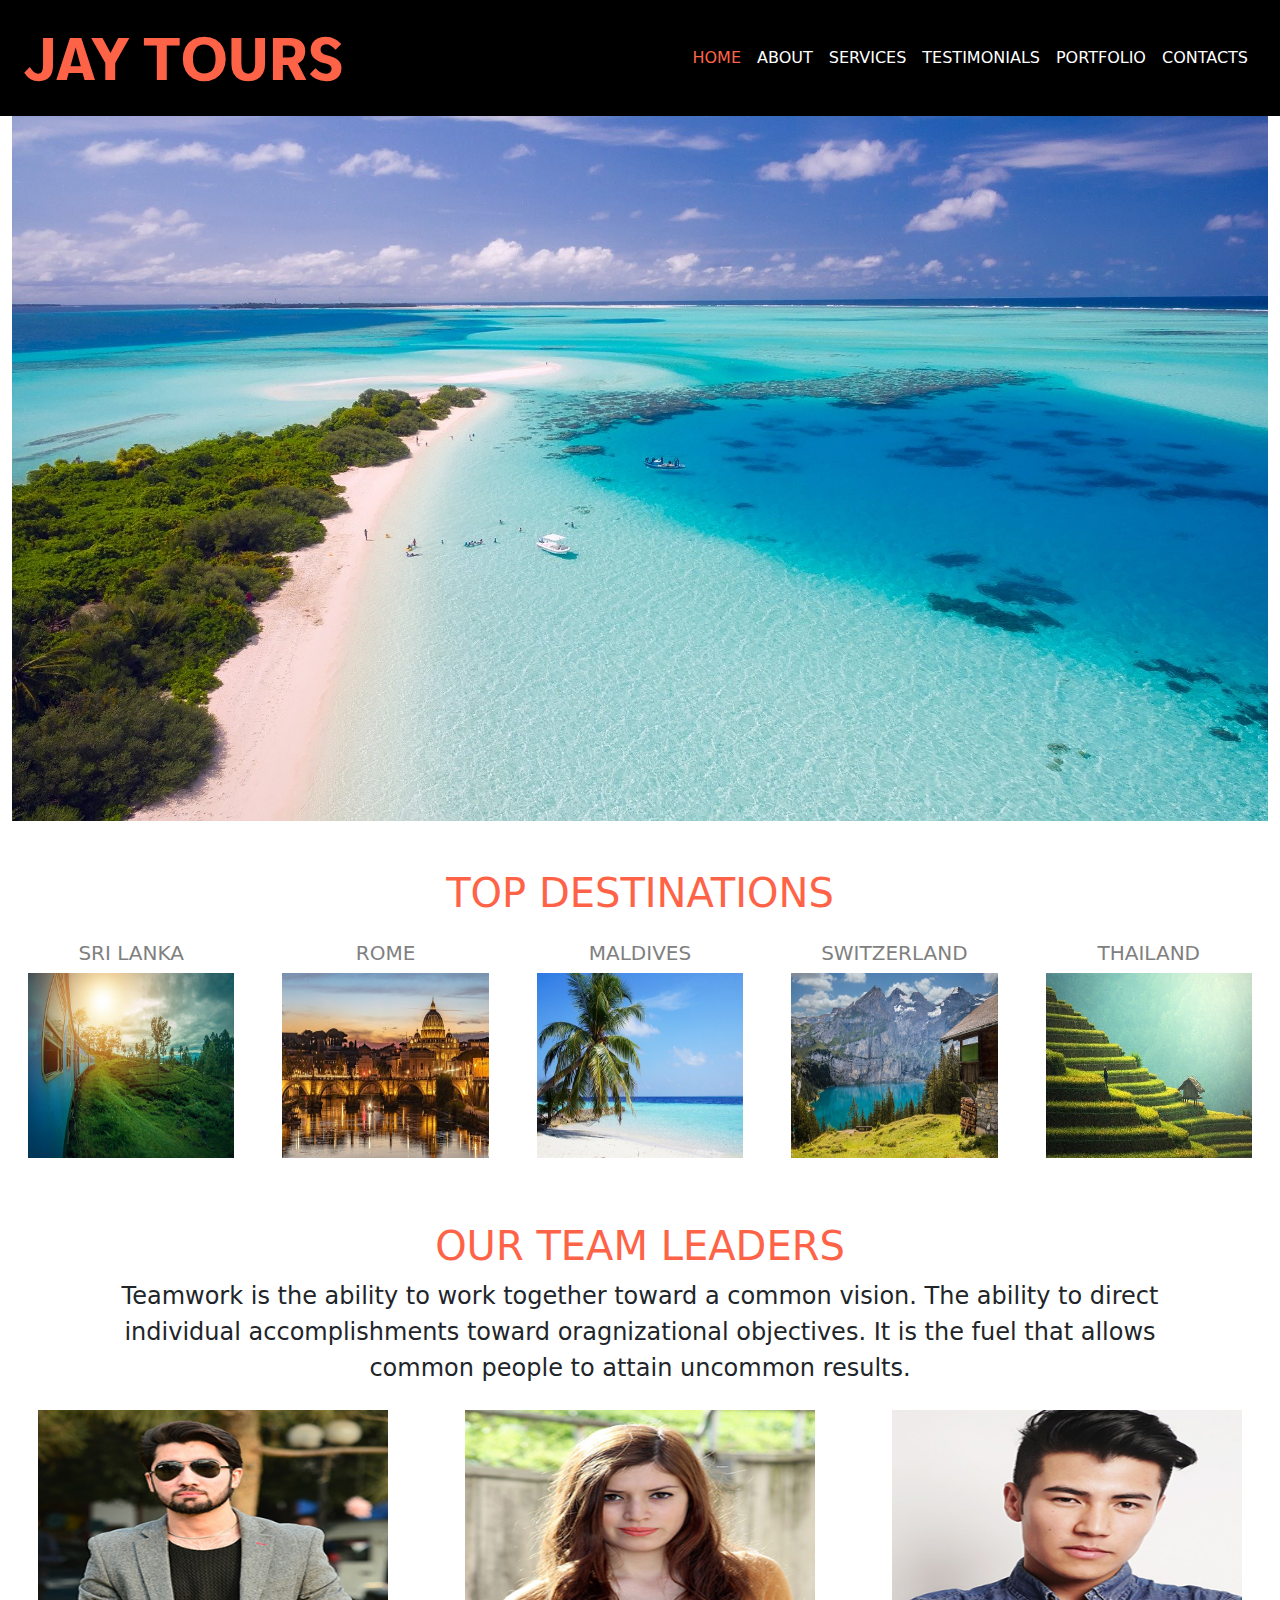
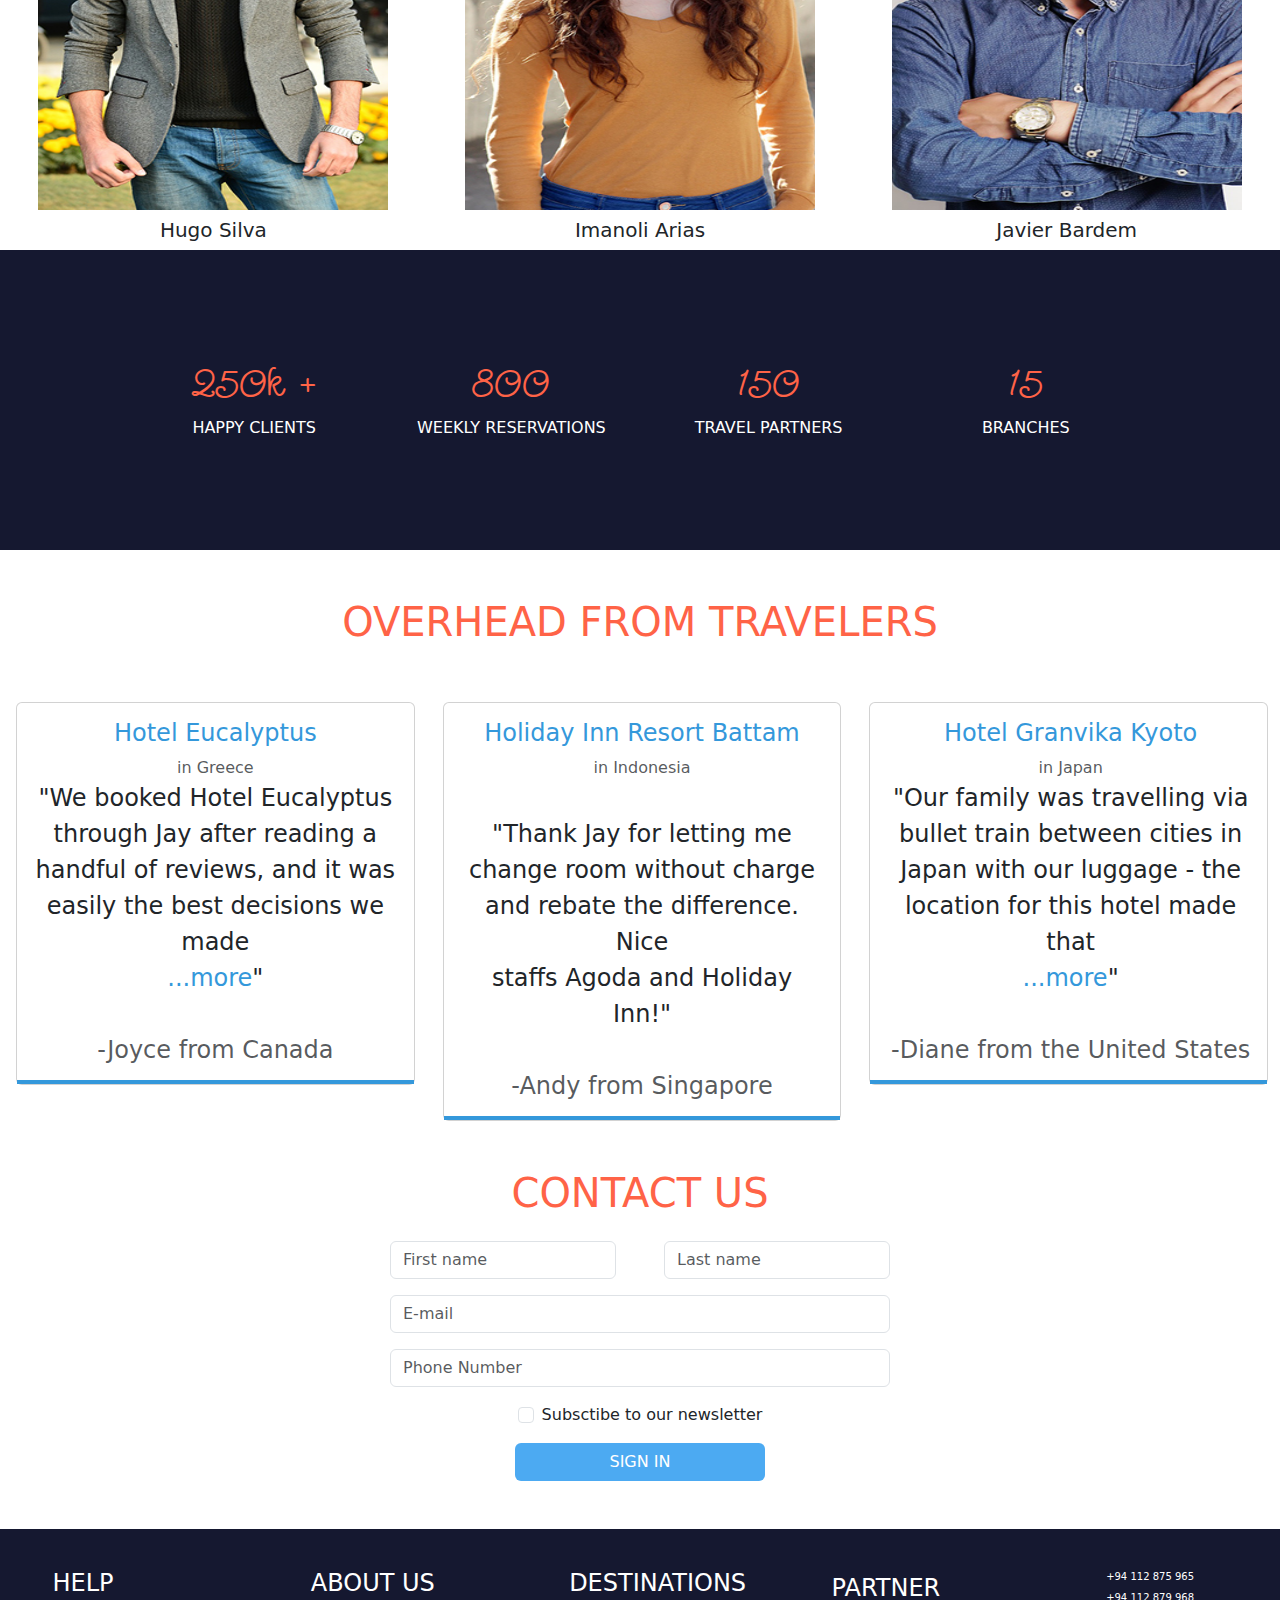
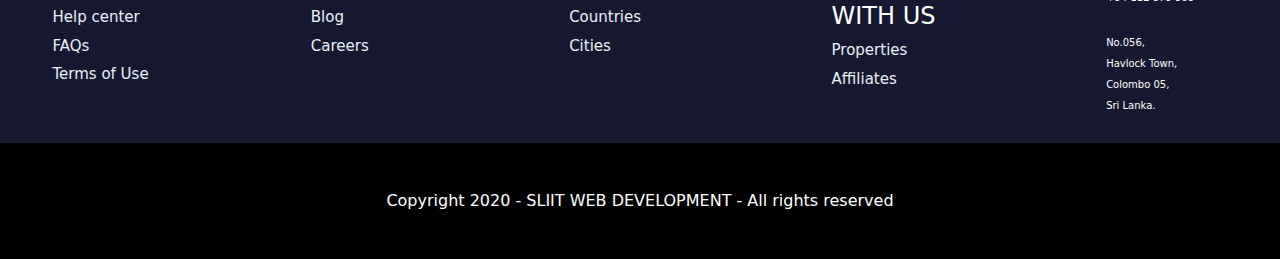
<file: index.html>
<!doctype html>
<html lang="en">
<head>
    <meta charset="utf-8">
    <meta name="viewport" content="width=device-width, initial-scale=1">
    <title>JAY TOURS</title>
    <link href="https://cdn.jsdelivr.net/npm/bootstrap@5.3.3/dist/css/bootstrap.min.css" rel="stylesheet" integrity="sha384-QWTKZyjpPEjISv5WaRU9OFeRpok6YctnYmDr5pNlyT2bRjXh0JMhjY6hW+ALEwIH" crossorigin="anonymous">
    <link rel="stylesheet" href="stylesheet(h).css">
    <link rel="preconnect" href="https://fonts.googleapis.com">
<link rel="preconnect" href="https://fonts.gstatic.com" crossorigin>
<link href="https://fonts.googleapis.com/css2?family=Moderustic:wght@700&display=swap" rel="stylesheet">
<link rel="preconnect" href="https://fonts.googleapis.com">
<link rel="preconnect" href="https://fonts.gstatic.com" crossorigin>
<link href="https://fonts.googleapis.com/css2?family=Twinkle+Star&display=swap" rel="stylesheet">
<link rel="stylesheet" href="https://cdnjs.cloudflare.com/ajax/libs/font-awesome/6.6.0/css/all.min.css" integrity="sha512-Kc323vGBEqzTmouAECnVceyQqyqdsSiqLQISBL29aUW4U/M7pSPA/gEUZQqv1cwx4OnYxTxve5UMg5GT6L4JJg==" crossorigin="anonymous" referrerpolicy="no-referrer" />
<script src="script.js"></script>
</head>
  <body>
    <!-- Navigation Bar -->
    <div class="container-fluid nav-bar ">
      <header class="row">
        <div class="col-md-12">
          <nav class="navbar navbar-expand-lg ">
            <div class="container-fluid">
              <a class="navbar-brand hero-wrapper" href="index.html">JAY TOURS</a>
              <button class="navbar-toggler " type="button" data-bs-toggle="collapse" data-bs-target="#navbarSupportedContent" aria-controls="navbarSupportedContent" aria-expanded="false" aria-label="Toggle navigation">
                <span class="navbar-toggler-icon bg-light"></span>
              </button>
              <div class="collapse navbar-collapse navbar-list  d-flex justify-content-end" id="navbarSupportedContent">
                <ul class="navbar-nav mb-2 mb-lg-0">
                  <li class="nav-item">
                    <a class="nav-link active " aria-current="true" href="index.html">HOME</a>
                  </li>
                  <li class="nav-item">
                    <a class="nav-link " href="ABOUT.html">ABOUT</a>
                  </li>
                  <li class="nav-item">
                    <a class="nav-link " href="SERVICES.html">SERVICES</a>
                  </li>
                  <li class="nav-item">
                    <a class="nav-link "  href="TESTIMONIALS.html">TESTIMONIALS</a>
                  </li>
                  <li class="nav-item">
                    <a class="nav-link"  href="PORTFOLIO.html">PORTFOLIO</a>
                  </li>
                  <li class="nav-item">
                    <a class="nav-link "  href="CONTACTS.html">CONTACTS</a>
                  </li>
                </ul>
              </div>
            </div>
          </nav>
        </div>
      </header>
    </div>
<!-- Header Part -->
    <main class="container-fluid">
      <div class="row">
        <div class="col-md-12">
          <img src="main.jpg" class="img-fluid main-img" alt="">
        </div>
      </div>
    </main>
  <!-- main part -->
    <section class="container-fluid">
      <div class="row">
        <div class="col-md-12">
          <div class="d-flex flex-column justify-content-center align-items-center">
          <h1 class="title mt-5 mb-2">TOP DESTINATIONS</h1>
        </div>
      </div>

      <div class="container text-center">
        <div class="row row-cols-2 row-cols-lg-5 g-1 g-lg-3">
          <div class="col">
            <div class="p-3">
              <h5 class="sub-title">SRI LANKA</h5>
              <img class="img-fluid row-img" src="Sri Lanka.jpg" alt="">
            </div>
          </div>
          <div class="col">
            <div class="p-3">
              <h5 class="sub-title">ROME</h5>
              <img class="img-fluid row-img" src="Rome.jpg" alt="">
            </div>
          </div>
          <div class="col">
            <div class="p-3">
              <h5 class="sub-title">MALDIVES</h5>
              <img class="img-fluid row-img" src="Maldives.jpg" alt="">
            </div>
          </div>
          <div class="col">
            <div class="p-3">
              <h5 class="sub-title">SWITZERLAND</h5>
              <img class="img-fluid row-img" src="Switzerland.jpg" alt="">
            </div>
          </div>
          <div class="col">
            <div class="p-3">
              <h5 class="sub-title">THAILAND</h5>
              <img class="img-fluid row-img" src="Thailand.jpg" alt="">
            </div>
          </div>
        </div>
      </div>
<!-- Second Part -->
    <section class="container-fluid">
      <div class="row">
        <div class="col-md-12">
          <div class="d-flex flex-column justify-content-center align-items-center">
            <h1 class="title mt-5 mb-2">OUR TEAM LEADERS</h1>
            <p>Teamwork is the ability to work together toward a common vision. The ability to direct <br>
              individual accomplishments toward oragnizational objectives. It is the fuel that allows <br>
              common people to attain uncommon results.
            </p>
          </div>
      </div>

    <section class="container">
      <div class="row">
        <div class="col-md-4 mt-2">
         <div class="d-flex flex-column justify-content-center align-items-center">
          <img src="Hugo Silva.jpg" class="row2-img" alt="">
          <h5 class="lead-name mt-2">Hugo Silva</h5>
         </div>
        </div>
        <div class="col-md-4 mt-2">
         <div class="d-flex flex-column justify-content-center align-items-center">
          <img src="Imanoli Arias.jpg" class="row2-img" alt="">
          <h5 class="lead-name mt-2">Imanoli Arias</h5>
         </div>
        </div>
        <div class="col-md-4 mt-2">
         <div class="d-flex flex-column justify-content-center align-items-center">
          <img src="Javier Bardem.jpg" class="row2-img" alt="">
          <h5 class="lead-name mt-2">Javier Bardem</h5>
         </div>
        </div>
      </div>
    </section>  
<!-- Last Part -->
   <section class="container">
    <div class="row fanbase-row justify-content-center align-items-center">
      <div class="col-md-3">   
          <h1 class="num-row">250k +</h1>
          <h7 class="fan-row">HAPPY CLIENTS</h7>        
      </div>
      <div class="col-md-3">   
        <h1 class="num-row">800</h1>
        <h7 class="fan-row">WEEKLY RESERVATIONS</h7>        
     </div>
     <div class="col-md-3">   
      <h1 class="num-row">150</h1>
      <h7 class="fan-row">TRAVEL PARTNERS</h7>        
     </div>
     <div class="col-md-3">   
      <h1 class="num-row">15</h1>
      <h7 class="fan-row">BRANCHES</h7>        
     </div>
   </div>
  </section>
<!-- Feedbacks -->
  <section class="container">
    <div class="row">
      <div class="col-md-12">
        <div class="d-flex flex-column justify-content-center align-items-center">
          <h1 class="title mt-5 mb-2">OVERHEAD FROM TRAVELERS</h1>
      </div>
    </div>
  </section>

<section class="container mt-5">
  <div class="row">
    <div class="col-md-4">
      <div class="card ms-1">
        <div class="card-body">
          <h4 class="card-title">Hotel Eucalyptus</h4>
          <h7 class="card-subtitle mb-2 text-body-secondary">in Greece</h7>
          <p class="card-text">"We booked Hotel Eucalyptus <br>
          through Jay after reading a <br>
        handful of reviews, and it was <br>
      easily the best decisions we made <br>
    <a href="TESTIMONIALS.html" class="more">...more</a>" <br>
  <br>
<span class="card-body-highlight text-body-secondary">-Joyce from Canada</span></p>
        </div>
      </div>
    </div>
    <div class="col-md-4">
      <div class="card ms-1">
        <div class="card-body">
          <h4 class="card-title">Holiday Inn Resort Battam</h4>
          <h7 class="card-subtitle mb-2 text-body-secondary">in Indonesia</h7>
          <p class="card-text"><br>
            "Thank Jay for letting me <br>
          change room without charge <br>
        and rebate the difference. Nice <br>
      staffs Agoda and Holiday Inn!"<br>
      <br>
      <span class="card-body-highlight text-body-secondary">-Andy from Singapore</span></p>
        </div>
      </div>
    </div>
    <div class="col-md-4">
      <div class="card ms-1">
        <div class="card-body ms-1">
          <h4 class="card-title">Hotel Granvika Kyoto</h4>
          <h7 class="card-subtitle mb-2 text-body-secondary">in Japan</h7>
          <p class="card-text">"Our family was travelling via <br>
            bullet train between cities in <br>
            Japan with our luggage - the <br>
            location for this hotel made that <br>
            <a href="TESTIMONIALS.html" class="more">...more</a>" <br>
                  <br>
              <span class="card-body-highlight text-body-secondary">-Diane from the United States</span>
          </p>
        </div>
      </div>
    </div>
  </div>
</section>
<!-- Form Part -->
  <section class="container">
    <div class="row">
      <div class="col-md-12">
        <div class="d-flex flex-column justify-content-center align-items-center">
          <h1 class="title mt-5 mb-4">CONTACT US</h1>
            <form name="signin_form" class="mb-5" onsubmit="return validForm()" action="Jay Tours.html">
              <div class="row g-5">
                <div class="col">
                  <input type="text" class="form-control" placeholder="First name" aria-label="lname" name="fname">
                  <span class="error" style="color: red;">Please Enter your First Name</span>
                </div>
                <div class="col">
                  <input type="text" class="form-control" placeholder="Last name" aria-label="lname" name="lname">
                  <span  class="error" style="color: red;">Please Enter your Last Name</span>
                </div>
              </div>
              <div class="mb-3 mt-3">
                <input type="email" class="form-control" id="email" placeholder="E-mail" name="email">
                <span  class="error" style="color: red;">Please Enter a valid Email</span>
              </div>
              <div class="mb-3">
                <input type="text" class="form-control" id="phn" placeholder="Phone Number" name="phn">
                <span  class="error" style="color: red;">Please Enter a valid Phone Number</span>
              </div>
              <div class="d-flex flex-column justify-content-center align-items-center">
              <div class="form-check mb-3">
                <label class="form-check-label">
                  <input class="form-check-input" type="checkbox" name="checkbox"> Subsctibe to our newsletter
                </label>
              </div>
              <button type="submit" class="btn">SIGN IN</button>
            </div>
            </form>
      </div>
    </div>
  </section>
<!-- Footer -->
  <section class="container-fluid footer">
    <div class="footer-content">
      <h4>HELP</h4>
       <li><a href="#">Help center</a></li>
       <li><a href="#">FAQs</a></li>
       <li><a href="#">Terms of Use</a></li>
    </div>
    <div class="footer-content">
      <h4>ABOUT US</h4>
       <li><a href="#">Blog</a></li>
       <li><a href="#">Careers</a></li>
    </div>
    <div class="footer-content">
      <h4>DESTINATIONS</h4>
       <li><a href="#">Countries</a></li>
       <li><a href="#">Cities</a></li>
    </div>
    <div class="footer-content">
      <h4>PARTNER WITH US</h4>
       <li><a href="#">Properties</a></li>
       <li><a href="#">Affiliates</a></li>
    </div>
    <div class="footer-Icon">
     <li> <i class="fa-solid fa-phone"></i> +94 112 875 965 </li>
       <li>+94 112 879 968 </li>
     <br>
    <li><i class="fa-solid fa-location-dot"></i> No.056, </li>
      <li>Havlock Town,</li>
      <li>Colombo 05,</li>
      <li>Sri Lanka.</li>      
    </div>
  </section>

  <section class="container- fluid copyright">
    <div class="row">
      <div class="col-12 d-flex flex-column justify-content-center align-items-center">
        <H6 class="mt-5 mb-5">Copyright <i class="fa-regular fa-copyright ci"></i> 2020 - SLIIT WEB DEVELOPMENT - All rights reserved</H6>
      </div>
    </div>
  </section>
  
    <script src="https://cdn.jsdelivr.net/npm/bootstrap@5.3.3/dist/js/bootstrap.bundle.min.js" integrity="sha384-YvpcrYf0tY3lHB60NNkmXc5s9fDVZLESaAA55NDzOxhy9GkcIdslK1eN7N6jIeHz" crossorigin="anonymous"></script>
  </body>
</html>
</file>
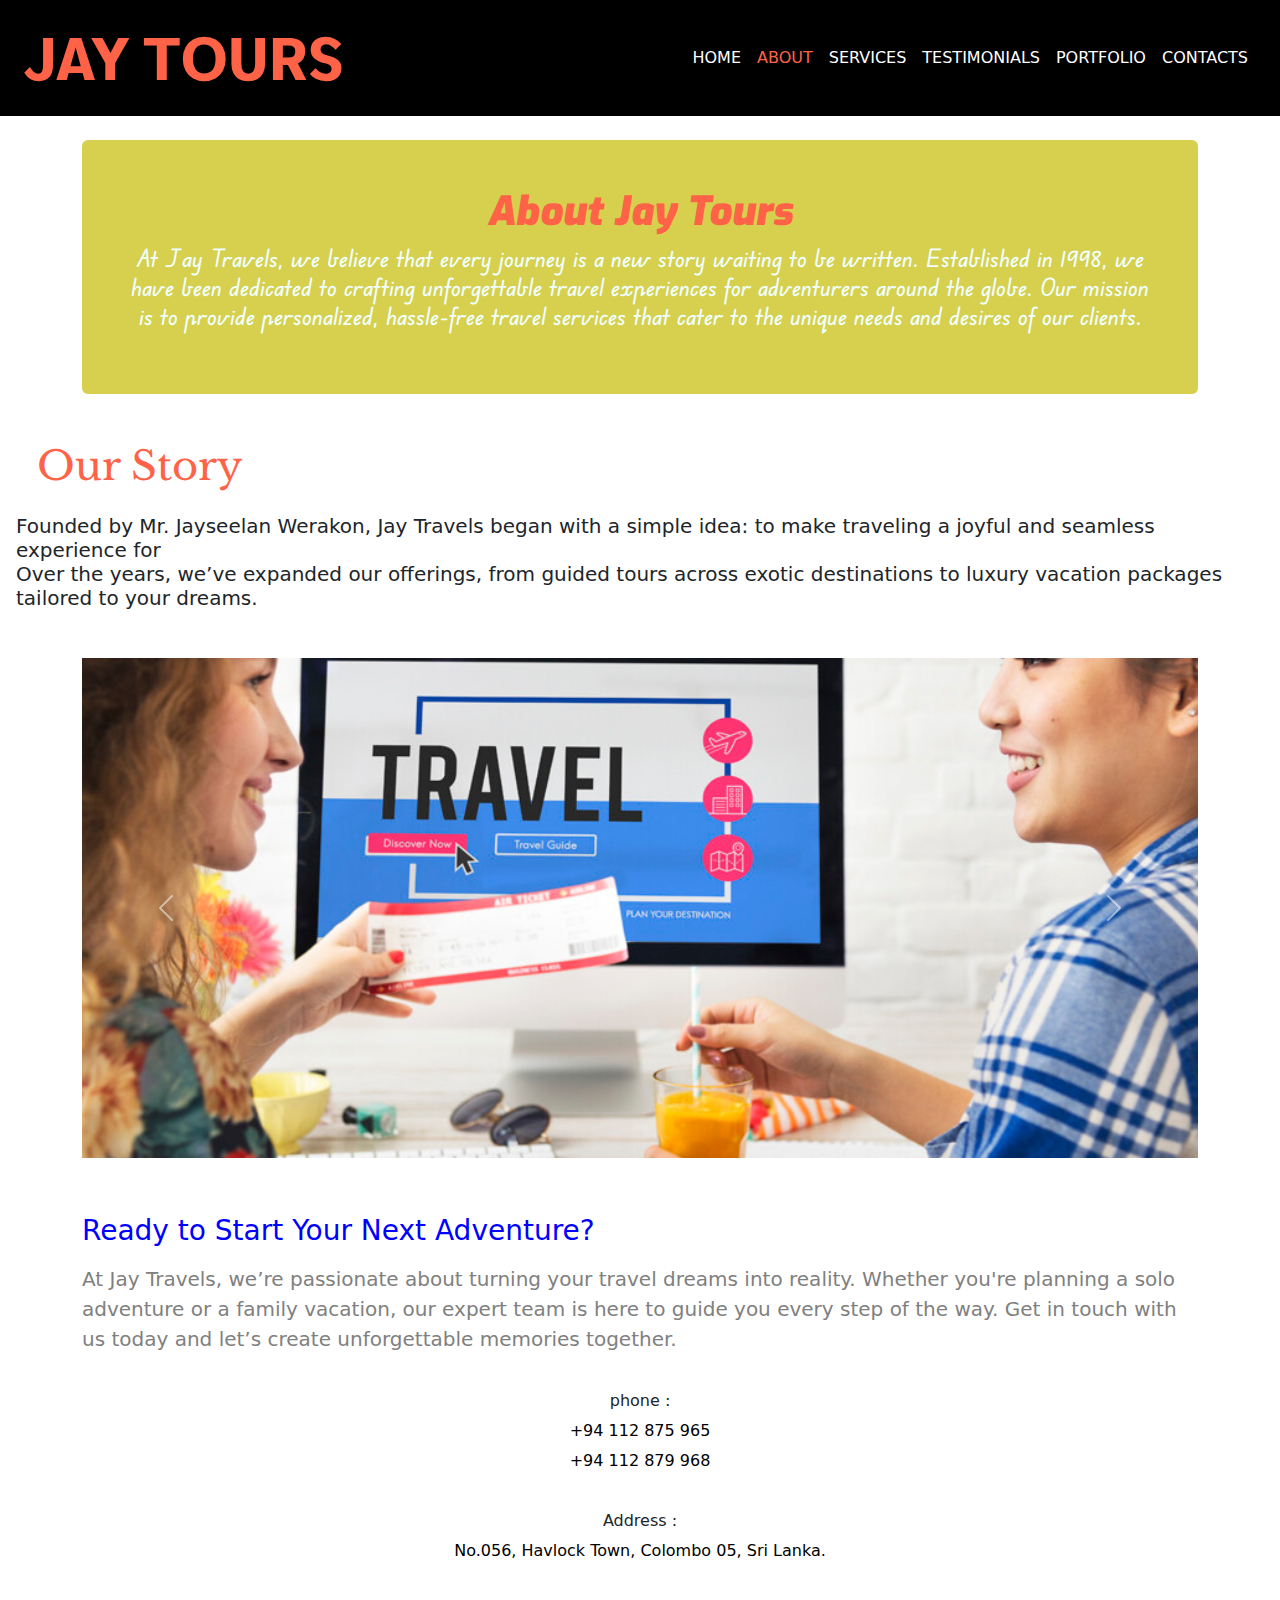
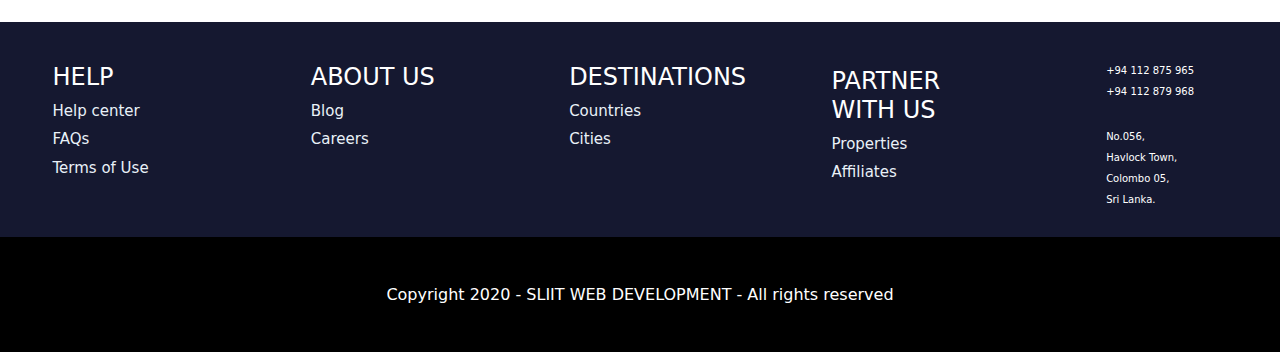
<file: ABOUT.html>
<!doctype html>
<html lang="en">
<head>
    <meta charset="utf-8">
    <meta name="viewport" content="width=device-width, initial-scale=1">
    <title>JAY TOURS</title>
    <link href="https://cdn.jsdelivr.net/npm/bootstrap@5.3.3/dist/css/bootstrap.min.css" rel="stylesheet" integrity="sha384-QWTKZyjpPEjISv5WaRU9OFeRpok6YctnYmDr5pNlyT2bRjXh0JMhjY6hW+ALEwIH" crossorigin="anonymous">
    <link rel="preconnect" href="https://fonts.googleapis.com">
<link rel="preconnect" href="https://fonts.gstatic.com" crossorigin>
<link href="https://fonts.googleapis.com/css2?family=Moderustic:wght@700&display=swap" rel="stylesheet">
<link rel="stylesheet" href="stylesheet(a).css">
<link rel="stylesheet" href="https://cdnjs.cloudflare.com/ajax/libs/font-awesome/6.6.0/css/all.min.css" integrity="sha512-Kc323vGBEqzTmouAECnVceyQqyqdsSiqLQISBL29aUW4U/M7pSPA/gEUZQqv1cwx4OnYxTxve5UMg5GT6L4JJg==" crossorigin="anonymous" referrerpolicy="no-referrer" />
<link rel="preconnect" href="https://fonts.googleapis.com">
<link rel="preconnect" href="https://fonts.gstatic.com" crossorigin>
<link href="https://fonts.googleapis.com/css2?family=Edu+VIC+WA+NT+Beginner:wght@500&display=swap" rel="stylesheet">
<link rel="preconnect" href="https://fonts.googleapis.com">
<link rel="preconnect" href="https://fonts.gstatic.com" crossorigin>
<link href="https://fonts.googleapis.com/css2?family=Exo:ital,wght@1,900&display=swap" rel="stylesheet">
<link rel="preconnect" href="https://fonts.googleapis.com">
<link rel="preconnect" href="https://fonts.gstatic.com" crossorigin>
<link href="https://fonts.googleapis.com/css2?family=Libre+Baskerville:ital,wght@0,400;0,700;1,400&display=swap" rel="stylesheet">
</head>
  <body>
    <div class="container-fluid nav-bar ">
      <header class="row">
        <div class="col-md-12">
          <nav class="navbar navbar-expand-lg ">
            <div class="container-fluid">
              <a class="navbar-brand hero-wrapper" href="index.html">JAY TOURS</a>
              <button class="navbar-toggler " type="button" data-bs-toggle="collapse" data-bs-target="#navbarSupportedContent" aria-controls="navbarSupportedContent" aria-expanded="false" aria-label="Toggle navigation">
                <span class="navbar-toggler-icon bg-light"></span>
              </button>
              <div class="collapse navbar-collapse navbar-list  d-flex justify-content-end" id="navbarSupportedContent">
                <ul class="navbar-nav mb-2 mb-lg-0">
                  <li class="nav-item">
                    <a class="nav-link " href="index.html">HOME</a>
                  </li>
                  <li class="nav-item">
                    <a class="nav-link active " aria-current="true" href="ABOUT.html">ABOUT</a>
                  </li>
                  <li class="nav-item">
                    <a class="nav-link " href="SERVICES.html">SERVICES</a>
                  </li>
                  <li class="nav-item">
                    <a class="nav-link "  href="TESTIMONIALS.html">TESTIMONIALS</a>
                  </li>
                  <li class="nav-item">
                    <a class="nav-link"  href="PORTFOLIO.html">PORTFOLIO</a>
                  </li>
                  <li class="nav-item">
                    <a class="nav-link "  href="CONTACTS.html">CONTACTS</a>
                  </li>
                </ul>
              </div>
            </div>
          </nav>
        </div>
      </header>
    </div>
    <div class="container">
      <div class="main mt-4 p-5 rounded">
        <h1 class="main-title"><a href="#">About Jay Tours</a></h1>
          <h4><p class="main-para">At Jay Travels, we believe that every journey is a new story waiting to be written. Established in 1998, we have been dedicated to crafting unforgettable travel experiences for adventurers around the globe. Our mission is to provide personalized, hassle-free travel services that cater to the unique needs and desires of our clients.</p></h4>
      </div>
    </div>

    <section class="container-fluid">
      <div class="middle mt-5">
        <h1 class="second-title"><a href="#">Our Story</a></h1>
        <h5><p class="middle-para mt-4">Founded by Mr. Jayseelan Werakon, Jay Travels began with a simple idea: to make traveling a joyful and seamless experience for 
          <br> Over the years, we’ve expanded our offerings, from guided tours across exotic destinations to luxury vacation packages tailored to your dreams.</p></h5>
      </div>
    </section>
    
      <section class="container mt-5">
        <div class="row">
            <div class="col-md-12">
                <div id="carouselExample" class="carousel slide main-img-slider">
                    <div class="carousel-inner">
                      <div class="carousel-item active">
                        <img src="1689671640904(a).jpeg" class="d-block w-100 img-fluid" alt="...">
                      </div>
                      <div class="carousel-item">
                        <img src="images (1)(a).jpeg" class="d-block w-100 img-fluid" alt="...">
                      </div>
                      <div class="carousel-item">
                        <img src="images (2)(a).jpeg" class="d-block w-100 img-fluid" alt="...">
                      </div>
                      <div class="carousel-item">
                        <img src="images(a).jpeg" class="d-block w-100 img-fluid" alt="...">
                      </div>
                      <div class="carousel-item">
                        <img src="travel-agency-in-dubai(a).jpg" class="d-block w-100 img-fluid" alt="...">
                      </div>
                    </div>
                    <button class="carousel-control-prev" type="button" data-bs-target="#carouselExample" data-bs-slide="prev">
                      <span class="carousel-control-prev-icon" aria-hidden="true"></span>
                      <span class="visually-hidden">Previous</span>
                    </button>
                    <button class="carousel-control-next" type="button" data-bs-target="#carouselExample" data-bs-slide="next">
                      <span class="carousel-control-next-icon" aria-hidden="true"></span>
                      <span class="visually-hidden">Next</span>
                    </button>
                  </div>
    </section>
    
    <section class="container">
      <div class="row">
        <div class="col-12 mt-5 mb-5 justify-content-center align-items-center">
          <h3 class="end">Ready to Start Your Next Adventure?</h3>
          <h5 class="end-para">At Jay Travels, we’re passionate about turning your travel dreams into reality. Whether you're planning a solo adventure or a family vacation, our expert team is here to guide you every step of the way. Get in touch with us today and let’s create unforgettable memories together.</h5>
         <br>
          <h6 class="contact-dt">phone :<a href="" class="contact"> +94 112 875 965</a>
            <a href="" class="contact">+94 112 879 968</a>
                  <br>
          Address :  <a href="" class="contact">No.056,
                    Havlock Town,
                    Colombo 05,
                    Sri Lanka.</a></h6>
        </div>
      </div>
    </section> 
    
    <section class="container-fluid footer">
      <div class="footer-content">
        <h4>HELP</h4>
         <li><a href="#">Help center</a></li>
         <li><a href="#">FAQs</a></li>
         <li><a href="#">Terms of Use</a></li>
      </div>
      <div class="footer-content">
        <h4>ABOUT US</h4>
         <li><a href="#">Blog</a></li>
         <li><a href="#">Careers</a></li>
      </div>
      <div class="footer-content">
        <h4>DESTINATIONS</h4>
         <li><a href="#">Countries</a></li>
         <li><a href="#">Cities</a></li>
      </div>
      <div class="footer-content">
        <h4>PARTNER WITH US</h4>
         <li><a href="#">Properties</a></li>
         <li><a href="#">Affiliates</a></li>
      </div>
      <div class="footer-Icon">
       <li> <i class="fa-solid fa-phone"></i> +94 112 875 965 </li>
         <li>+94 112 879 968 </li>
       <br>
      <li><i class="fa-solid fa-location-dot"></i> No.056, </li>
        <li>Havlock Town,</li>
        <li>Colombo 05,</li>
        <li>Sri Lanka.</li>      
      </div>
    </section>
  
    <section class=" container-fluid copyright">
      <div class="row">
        <div class="col-12 d-flex flex-column justify-content-center align-items-center">
          <H6 class="mt-5 mb-5">Copyright <i class="fa-regular fa-copyright ci"></i> 2020 - SLIIT WEB DEVELOPMENT - All rights reserved</H6>
        </div>
      </div>
    </section>
    <script src="https://cdn.jsdelivr.net/npm/bootstrap@5.3.3/dist/js/bootstrap.bundle.min.js" integrity="sha384-YvpcrYf0tY3lHB60NNkmXc5s9fDVZLESaAA55NDzOxhy9GkcIdslK1eN7N6jIeHz" crossorigin="anonymous"></script>
  </body>
</html>
</file>
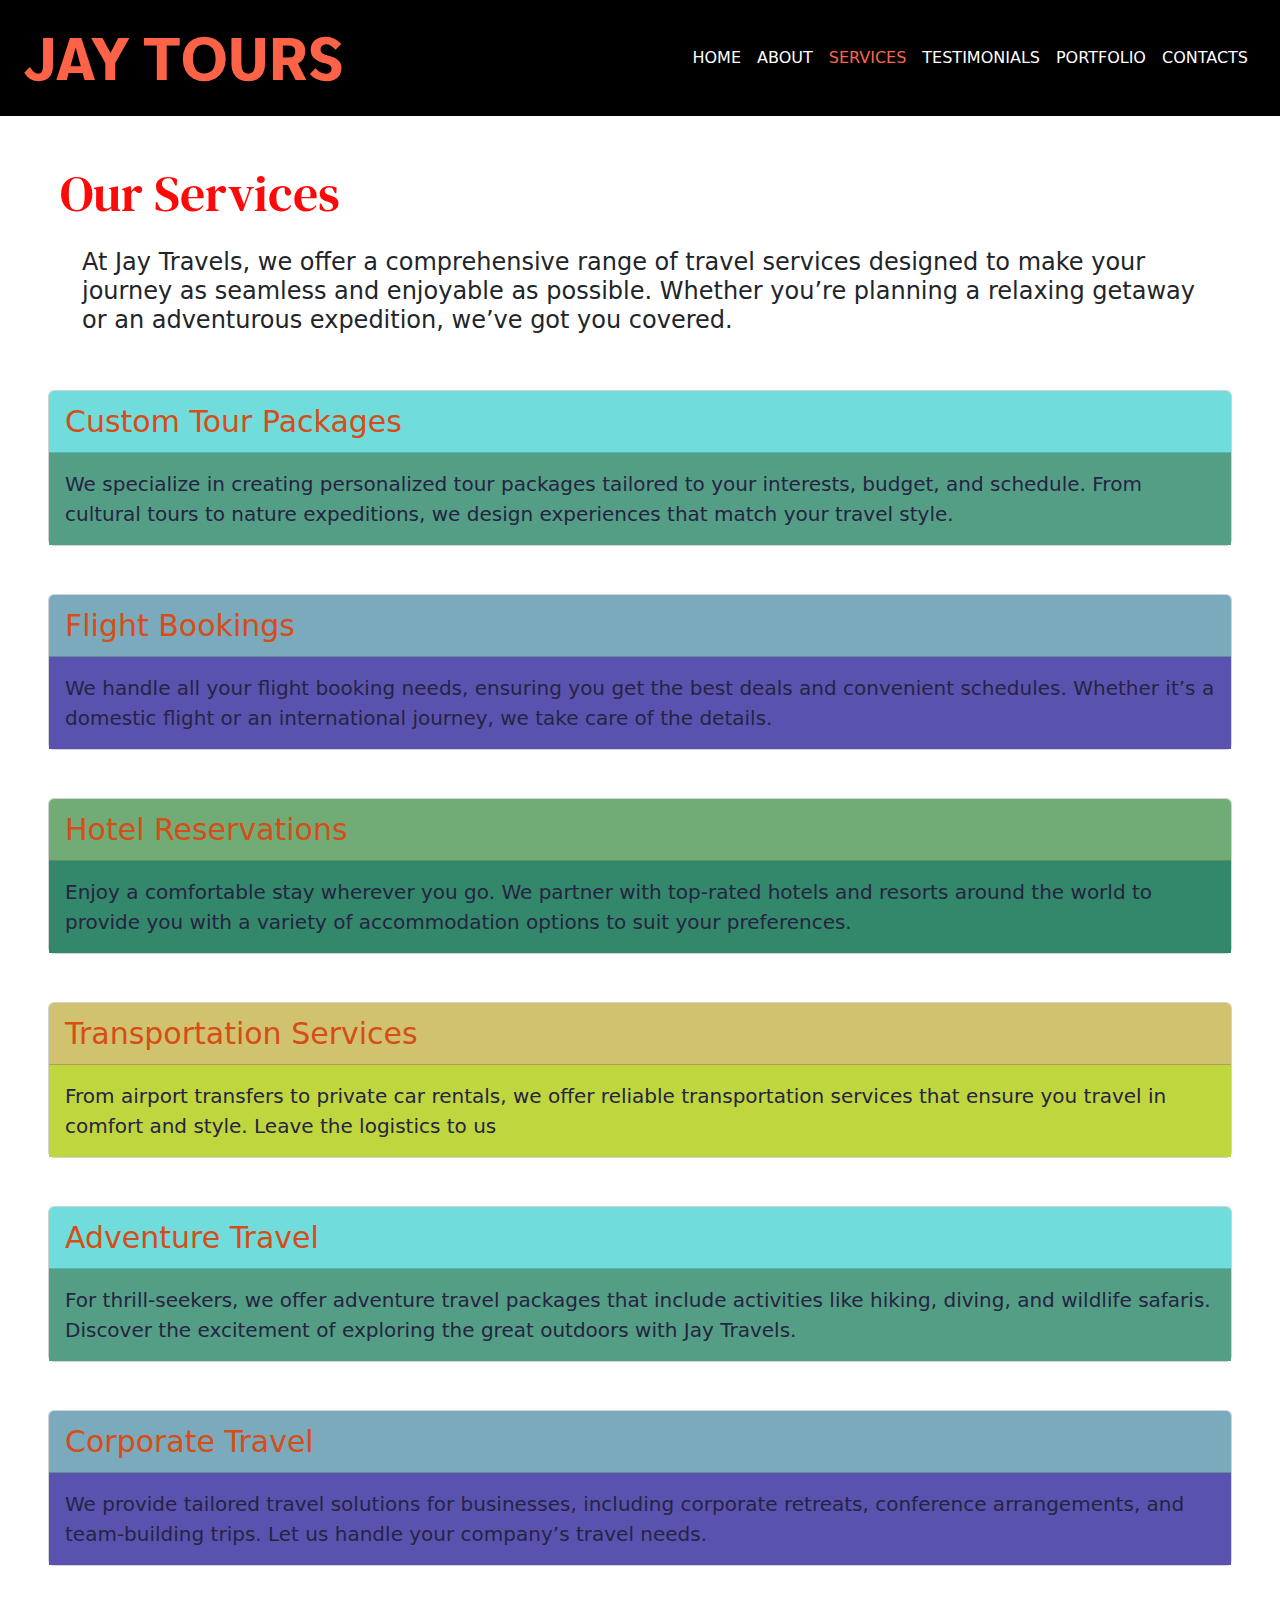
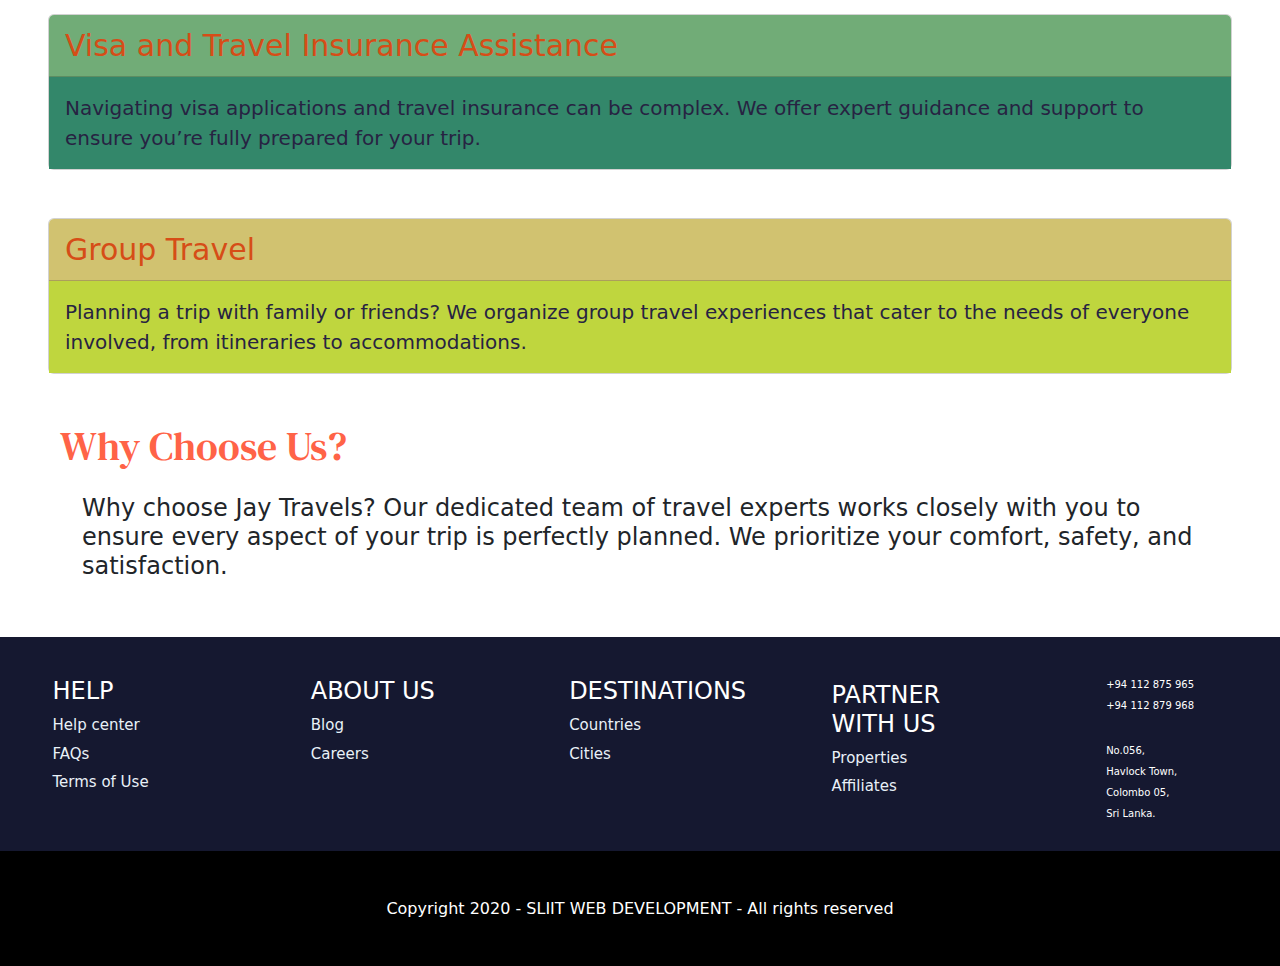
<file: SERVICES.html>
<!doctype html>
<html lang="en">
<head>
    <meta charset="utf-8">
    <meta name="viewport" content="width=device-width, initial-scale=1">
    <title>JAY TOURS</title>
    <link href="https://cdn.jsdelivr.net/npm/bootstrap@5.3.3/dist/css/bootstrap.min.css" rel="stylesheet" integrity="sha384-QWTKZyjpPEjISv5WaRU9OFeRpok6YctnYmDr5pNlyT2bRjXh0JMhjY6hW+ALEwIH" crossorigin="anonymous">
    <link rel="preconnect" href="https://fonts.googleapis.com">
<link rel="preconnect" href="https://fonts.gstatic.com" crossorigin>
<link href="https://fonts.googleapis.com/css2?family=Moderustic:wght@700&display=swap" rel="stylesheet">
<link rel="stylesheet" href="stylesheet(s).css">
<link rel="stylesheet" href="https://cdnjs.cloudflare.com/ajax/libs/font-awesome/6.6.0/css/all.min.css" integrity="sha512-Kc323vGBEqzTmouAECnVceyQqyqdsSiqLQISBL29aUW4U/M7pSPA/gEUZQqv1cwx4OnYxTxve5UMg5GT6L4JJg==" crossorigin="anonymous" referrerpolicy="no-referrer" />
<link rel="preconnect" href="https://fonts.googleapis.com">
<link rel="preconnect" href="https://fonts.gstatic.com" crossorigin>
<link href="https://fonts.googleapis.com/css2?family=DM+Serif+Text&display=swap" rel="stylesheet">
</head>
  <body>
    <div class="container-fluid nav-bar">
      <header class="row">
        <div class="col-md-12">
          <nav class="navbar navbar-expand-lg ">
            <div class="container-fluid">
              <a class="navbar-brand hero-wrapper" href="index.html">JAY TOURS</a>
              <button class="navbar-toggler" type="button" data-bs-toggle="collapse" data-bs-target="#navbarSupportedContent" aria-controls="navbarSupportedContent" aria-expanded="false" aria-label="Toggle navigation">
                <span class="navbar-toggler-icon bg-light"></span>
              </button>
              <div class="collapse navbar-collapse navbar-list  d-flex justify-content-end" id="navbarSupportedContent">
                <ul class="navbar-nav mb-2 mb-lg-0">
                  <li class="nav-item">
                    <a class="nav-link" href="index.html">HOME</a>
                  </li>
                  <li class="nav-item">
                    <a class="nav-link " href="ABOUT.html">ABOUT</a>
                  </li>
                  <li class="nav-item">
                    <a class="nav-link active " aria-current="true" href="SERVICES.html">SERVICES</a>
                  </li>
                  <li class="nav-item">
                    <a class="nav-link "  href="TESTIMONIALS.html">TESTIMONIALS</a>
                  </li>
                  <li class="nav-item">
                    <a class="nav-link"  href="PORTFOLIO.html">PORTFOLIO</a>
                  </li>
                  <li class="nav-item"> 
                    <a class="nav-link "  href="CONTACTS.html">CONTACTS</a>
                  </li>
                </ul>
              </div>
            </div>
          </nav>
        </div>
      </header>
    </div>
 
    <section class="container title mt-5 mx-5 mb-3">
      <div class="row">
        <div class="col-12">
          <h1><a href="">Our Services</a></h1>
        </div>
      </div>
    </section>
    <section class="container mt-2">
      <div class="row">
        <div class="col-12">
          <h4>At Jay Travels, we offer a comprehensive range of travel services designed to make your journey as seamless and enjoyable as possible. Whether you’re planning a relaxing getaway or an adventurous expedition, we’ve got you covered.</h4>
        </div>
      </div>
    </section>
    <!-- Cards -->
     
    <div class="card mt-5 mx-5">
      <div class="card-header card-hd">
        Custom Tour Packages
      </div>
      <div class="card-body card-bd">
        <blockquote class="blockquote mb-0">
          <p>We specialize in creating personalized tour packages tailored to your interests, budget, and schedule. From cultural tours to nature expeditions, we design experiences that match your travel style.</p>
        </blockquote>
      </div>
    </div>

    <div class="card mt-5 mx-5">
      <div class="card-header card-hd2">
        Flight Bookings
      </div>
      <div class="card-body card-bd2">
        <blockquote class="blockquote mb-0">
          <p>We handle all your flight booking needs, ensuring you get the best deals and convenient schedules. Whether it’s a domestic flight or an international journey, we take care of the details.</p>
        </blockquote>
      </div>
    </div>  
       
    <div class="card mt-5 mx-5">
      <div class="card-header card-hd3">
        Hotel Reservations
      </div>
      <div class="card-body card-bd3">
        <blockquote class="blockquote mb-0">
          <p>Enjoy a comfortable stay wherever you go. We partner with top-rated hotels and resorts around the world to provide you with a variety of accommodation options to suit your preferences.</p>
        </blockquote>
      </div>
    </div> 

    <div class="card mt-5 mx-5">
      <div class="card-header card-hd4">
        Transportation Services
      </div>
      <div class="card-body card-bd4">
        <blockquote class="blockquote mb-0">
          <p>From airport transfers to private car rentals, we offer reliable transportation services that ensure you travel in comfort and style. Leave the logistics to us</p>
        </blockquote>
      </div>
    </div>  

    <div class="card mt-5 mx-5">
      <div class="card-header card-hd">
        Adventure Travel
      </div>
      <div class="card-body card-bd">
        <blockquote class="blockquote mb-0">
          <p>For thrill-seekers, we offer adventure travel packages that include activities like hiking, diving, and wildlife safaris. Discover the excitement of exploring the great outdoors with Jay Travels.
          </p>
        </blockquote>
      </div>
    </div>  

    <div class="card mt-5 mx-5">
      <div class="card-header card-hd2">
        Corporate Travel
      </div>
      <div class="card-body card-bd2">
        <blockquote class="blockquote mb-0">
          <p>We provide tailored travel solutions for businesses, including corporate retreats, conference arrangements, and team-building trips. Let us handle your company’s travel needs.</p>
        </blockquote>
      </div>
    </div> 

    <div class="card mt-5 mx-5">
      <div class="card-header card-hd3">
        Visa and Travel Insurance Assistance
      </div>
      <div class="card-body card-bd3">
        <blockquote class="blockquote mb-0">
          <p>Navigating visa applications and travel insurance can be complex. We offer expert guidance and support to ensure you’re fully prepared for your trip.</p>
        </blockquote>
      </div>
    </div> 

    <div class="card mt-5 mx-5">
      <div class="card-header card-hd4">
        Group Travel
      </div>
      <div class="card-body card-bd4">
        <blockquote class="blockquote mb-0">
          <p>Planning a trip with family or friends? We organize group travel experiences that cater to the needs of everyone involved, from itineraries to accommodations.</p>
        </blockquote>
      </div>
    </div> 

    <section class="container title2 mt-5 mx-5 mb-3">
      <div class="row">
        <div class="col-12">
          <h1><a href="">Why Choose Us?</a></h1>
        </div>
      </div>
    </section>
    <section class="container mt-2 mb-5">
      <div class="row">
        <div class="col-12">
          <h4>Why choose Jay Travels? Our dedicated team of travel experts works closely with you to ensure every aspect of your trip is perfectly planned. We prioritize your comfort, safety, and satisfaction.</h4>
        </div>
      </div>
    </section>



    <section class="container-fluid footer">
      <div class="footer-content">
        <h4>HELP</h4>
         <li><a href="#">Help center</a></li>
         <li><a href="#">FAQs</a></li>
         <li><a href="#">Terms of Use</a></li>
      </div>
      <div class="footer-content">
        <h4>ABOUT US</h4>
         <li><a href="#">Blog</a></li>
         <li><a href="#">Careers</a></li>
      </div>
      <div class="footer-content">
        <h4>DESTINATIONS</h4>
         <li><a href="#">Countries</a></li>
         <li><a href="#">Cities</a></li>
      </div>
      <div class="footer-content">
        <h4>PARTNER WITH US</h4>
         <li><a href="#">Properties</a></li>
         <li><a href="#">Affiliates</a></li>
      </div>
      <div class="footer-Icon">
       <li> <i class="fa-solid fa-phone"></i> +94 112 875 965 </li>
         <li>+94 112 879 968 </li>
       <br>
      <li><i class="fa-solid fa-location-dot"></i> No.056, </li>
        <li>Havlock Town,</li>
        <li>Colombo 05,</li>
        <li>Sri Lanka.</li>      
      </div>
    </section>
    <section class="container-fluid copyright">
      <div class="row">
        <div class="col-12 d-flex flex-column justify-content-center align-items-center">
          <H6 class="mt-5 mb-5">Copyright <i class="fa-regular fa-copyright ci"></i> 2020 - SLIIT WEB DEVELOPMENT - All rights reserved</H6>
        </div>
      </div>
    </section>
    <script src="https://cdn.jsdelivr.net/npm/bootstrap@5.3.3/dist/js/bootstrap.bundle.min.js" integrity="sha384-YvpcrYf0tY3lHB60NNkmXc5s9fDVZLESaAA55NDzOxhy9GkcIdslK1eN7N6jIeHz" crossorigin="anonymous"></script>
  </body>
</html>
</file>
<file: stylesheet(h).css>
.nav-bar{
    background-color: black;
}
.hero-wrapper{
    color: tomato !important;
    font-size: 60px;
    font-family: "Moderustic", sans-serif;
    font-optical-sizing: auto;
   font-weight: 700;
   font-style: normal;
}
.nav-link{
    color: white;
}
.nav-link:hover{
    color: tomato !important;

  }
.nav-link.active{
    color: tomato !important;
   
  }
.main img{
    size: cover;
    height: 600px;
    max-width: 100%;
  }
  .title{
    color: tomato;
    font-size: 40px;
    font-weight: 475;
  } 
  .sub-title{
    color:gray;
    text-align: center;
  }
 .row-img{ 
    height:185px;
    width:300px;   
  }  
  p{
    font-size:24px;
    font-weight: 20px;
    text-align: center;
  }
 .row2-img{
    height: 400px;
    width: 350px;
 }
 .fanbase-row{
  background-color: rgb(21, 24, 48);
  height: 300px;
  text-align: center;
  padding-inline-start: 10%;
  padding-inline-end: 10%;
 }
 .num-row{
  font-family: "Twinkle Star", cursive;
  font-weight: 400;
  color: tomato;
}
 .fan-row{
  color: white;
 }
 .card ::after{
  content: "";
  height: 4px; 
  background-color: #3498db; 
  position: absolute;
  bottom: 0;
  left: 0;
  right: 0;
 }
 .card-body{
  text-align: center;
 }
 .card-title{
  color: #3498db;
 }
.more{
  text-decoration: none;
  color: #3498db;
}
.btn{
  width: 250px;
  background-color: rgb(76, 170, 242);
  color: white;
}
.error{
  font-size: 14px;
  display:none ;
}
.footer{
  display: grid;
  grid-template-columns: repeat(auto-fit,minmax(200px,auto));
  gap: 3.5rem;
  background-color: rgb(21, 24, 48);
  position:relative;
  left: 0;
  right: 0;
  bottom: 0;
}
.footer-content{
  color: white;
  margin-bottom: 1.5rem;
  text-align: left;
  margin-top: 20%;
  margin-left: 20%;
}
.footer-content li{
  margin-bottom: 6px;
list-style:none ;
}
.footer-content li a{
 display: block;
 color: rgb(233, 241, 248);
 font-size: 15px;
 font-weight: 400;
 transition: all .40s ease;
 text-decoration: none;
}
.footer-content li a:hover{
  transform: translateY(-3px) translateX(-5px);
  color: rgb(252, 252, 239);
}
.footer-Icon{
  color: white;
  margin-bottom: 1.5rem;
  text-align: left;
  margin-top: 20%;
  margin-left: 20%;
}
.footer-Icon li{
  margin-bottom: 6px;
  list-style:none ;
  font-size: 10px;
}
i{
  color: tomato;
}
.copyright{
  background-color: black;
  color: white;
  text-align: center;
}
.ci{
  color: white;
}
</file>
<file: stylesheet(a).css>
.nav-bar{
    background-color: black;
}
.hero-wrapper{
    color: tomato !important;
    font-size: 60px;
    font-family: "Moderustic", sans-serif;
    font-optical-sizing: auto;
   font-weight: 700;
   font-style: normal;
}
.nav-link{
    color: white;
}
.nav-link:hover{
    color: tomato !important;

  }
.nav-link.active{
    color: tomato !important;
   
  }
.main{
  background-color: rgb(215, 208, 78);
}
.main-title a{
  font-family: "Exo", sans-serif;
  font-optical-sizing: auto;
  font-weight: 900;
  font-style: italic;
  color: tomato;
  text-align: center;
  transition: all .40s ease;
  text-decoration: none;
  display: block;
}
.main-title a:hover{
  transform: translateY(-3px) translateX(-5px);
  color:rgb(8, 8, 8);
}
.main-para{
  font-family: "Edu VIC WA NT Beginner", cursive;
  color: azure;
  text-align: center;
  font-weight: 500;
}
.second-title a{
  font-family: "Libre Baskerville", serif;
  font-weight: 400;
  color: tomato;
  transition: all .40s ease;
  text-decoration: none;
  display: block;
  margin-left: 25px;
}
.second-title a:hover{
  transform: translateY(-3px) translateX(-5px);
  color:rgb(128, 195, 97);
}
.middle-para{
  font-weight: 450px;
  padding-left: 4px;
  margin-bottom: 30px;
}
.main-img-slider{
  height: 500px; 
}
.main-img-slider img{
  height: 500px; 
  object-fit: cover;
}
.end{
  color: blue;
  line-height: 50px;
}
.end-para{
  color: gray;
  line-height: 30px;
}
.contact-dt{
  text-align: center;
  line-height: 30px;
}
.contact{
  transition: all .40s ease;
  text-decoration: none;
  display: block;
  color: black;
}
.contact:hover{
  transform: translateY(-3px) translateX(-5px);
  color:gray;
}
.footer{
    display: grid;
    grid-template-columns: repeat(auto-fit,minmax(200px,auto));
    gap: 3.5rem;
    background-color: rgb(21, 24, 48);
    position:relative;
    left: 0;
    right: 0;
    bottom: 0;
  }
  .footer-content{
    color: white;
    margin-bottom: 1.5rem;
    text-align: left;
    margin-top: 20%;
    margin-left: 20%;
  }
  .footer-content li{
    margin-bottom: 6px;
  list-style:none ;
  }
  .footer-content li a{
   display: block;
   color: rgb(233, 241, 248);
   font-size: 15px;
   font-weight: 400;
   transition: all .40s ease;
   text-decoration: none;
  }
  .footer-content li a:hover{
    transform: translateY(-3px) translateX(-5px);
    color: rgb(252, 252, 239);
  }
  .footer-Icon{
    color: white;
    margin-bottom: 1.5rem;
    text-align: left;
    margin-top: 20%;
    margin-left: 20%;
  }
  .footer-Icon li{
    margin-bottom: 6px;
    list-style:none ;
    font-size: 10px;
  }
  i{
    color: tomato;
  }
  .copyright{
    background-color: black;
    color: white;
    text-align: center;
  }
  .ci{
    color: white;
  }
</file>
<file: stylesheet(s).css>
.nav-bar{
    background-color: black;
}
.hero-wrapper{
    color: tomato !important;
    font-size: 60px;
    font-family: "Moderustic", sans-serif;
    font-optical-sizing: auto;
   font-weight: 700;
   font-style: normal;
}
.nav-link{
    color: white;
}
.nav-link:hover{
    color: tomato !important;

  }
.nav-link.active{
    color: tomato !important;
   
  }
.title a{
  font-family: "DM Serif Text", serif;
  font-weight: 500;
  color: rgb(254, 9, 9);
  font-size: 50px;
  transition: all .40s ease;
  text-decoration: none;
  display: block;
}
.title a:hover{
  transform: translateY(-3px) translateX(-5px);
  color:rgb(164, 89, 89);
}
.card-hd{
  font-size: 30px;
  background-color: rgb(112, 220, 220);
  color: rgb(214, 77, 23);
}
.card-bd{
  background-color: rgb(83, 158, 133);
  color: rgb(39, 35, 66);
}
.card-hd2{
  font-size: 30px;
  background-color: rgb(122, 170, 187);
  color: rgb(214, 77, 23);
}
.card-bd2{
  background-color: rgb(89, 83, 175);
  color: rgb(39, 35, 66);
}
.card-hd3{
  font-size: 30px;
  background-color: rgb(113, 172, 119);
  color: rgb(214, 77, 23);
}
.card-bd3{
  background-color: rgb(51, 135, 106);
  color: rgb(39, 35, 66);
}
.card-hd4{
  font-size: 30px;
  background-color: rgb(209, 194, 112);
  color: rgb(214, 77, 23);
}
.card-bd4{
  background-color: rgb(191, 214, 62);
  color: rgb(39, 35, 66);
}

.title2 a{
  font-family: "DM Serif Text", serif;
  font-weight: 400;
  color: tomato;
  font-size: 40px;
transition: all .40s ease;
  text-decoration: none;
  display: block;
}
.title2 a:hover{
  transform: translateY(-3px) translateX(-5px);
  color:rgb(227, 114, 114);
}

  .footer{
    display: grid;
    grid-template-columns: repeat(auto-fit,minmax(200px,auto));
    gap: 3.5rem;
    background-color: rgb(21, 24, 48);
    position:relative;
    left: 0;
    right: 0;
    bottom: 0;
    width: 100%;
  }
  .footer-content{
    color: white;
    margin-bottom: 1.5rem;
    text-align: left;
    margin-top: 20%;
    margin-left: 20%;
  }
  .footer-content li{
    margin-bottom: 6px;
  list-style:none ;
  }
  .footer-content li a{
   display: block;
   color: rgb(233, 241, 248);
   font-size: 15px;
   font-weight: 400;
   transition: all .40s ease;
   text-decoration: none;
  }
  .footer-content li a:hover{
    transform: translateY(-3px) translateX(-5px);
    color: rgb(252, 252, 239);
  }
  .footer-Icon{
    color: white;
    margin-bottom: 1.5rem;
    text-align: left;
    margin-top: 20%;
    margin-left: 20%;
  }
  .footer-Icon li{
    margin-bottom: 6px;
    list-style:none ;
    font-size: 10px;
  }
  i{
    color: tomato;
  }
  .copyright{
    background-color: black;
    color: white;
    text-align: center;
  }
  .ci{
    color: white;
  }
</file>
